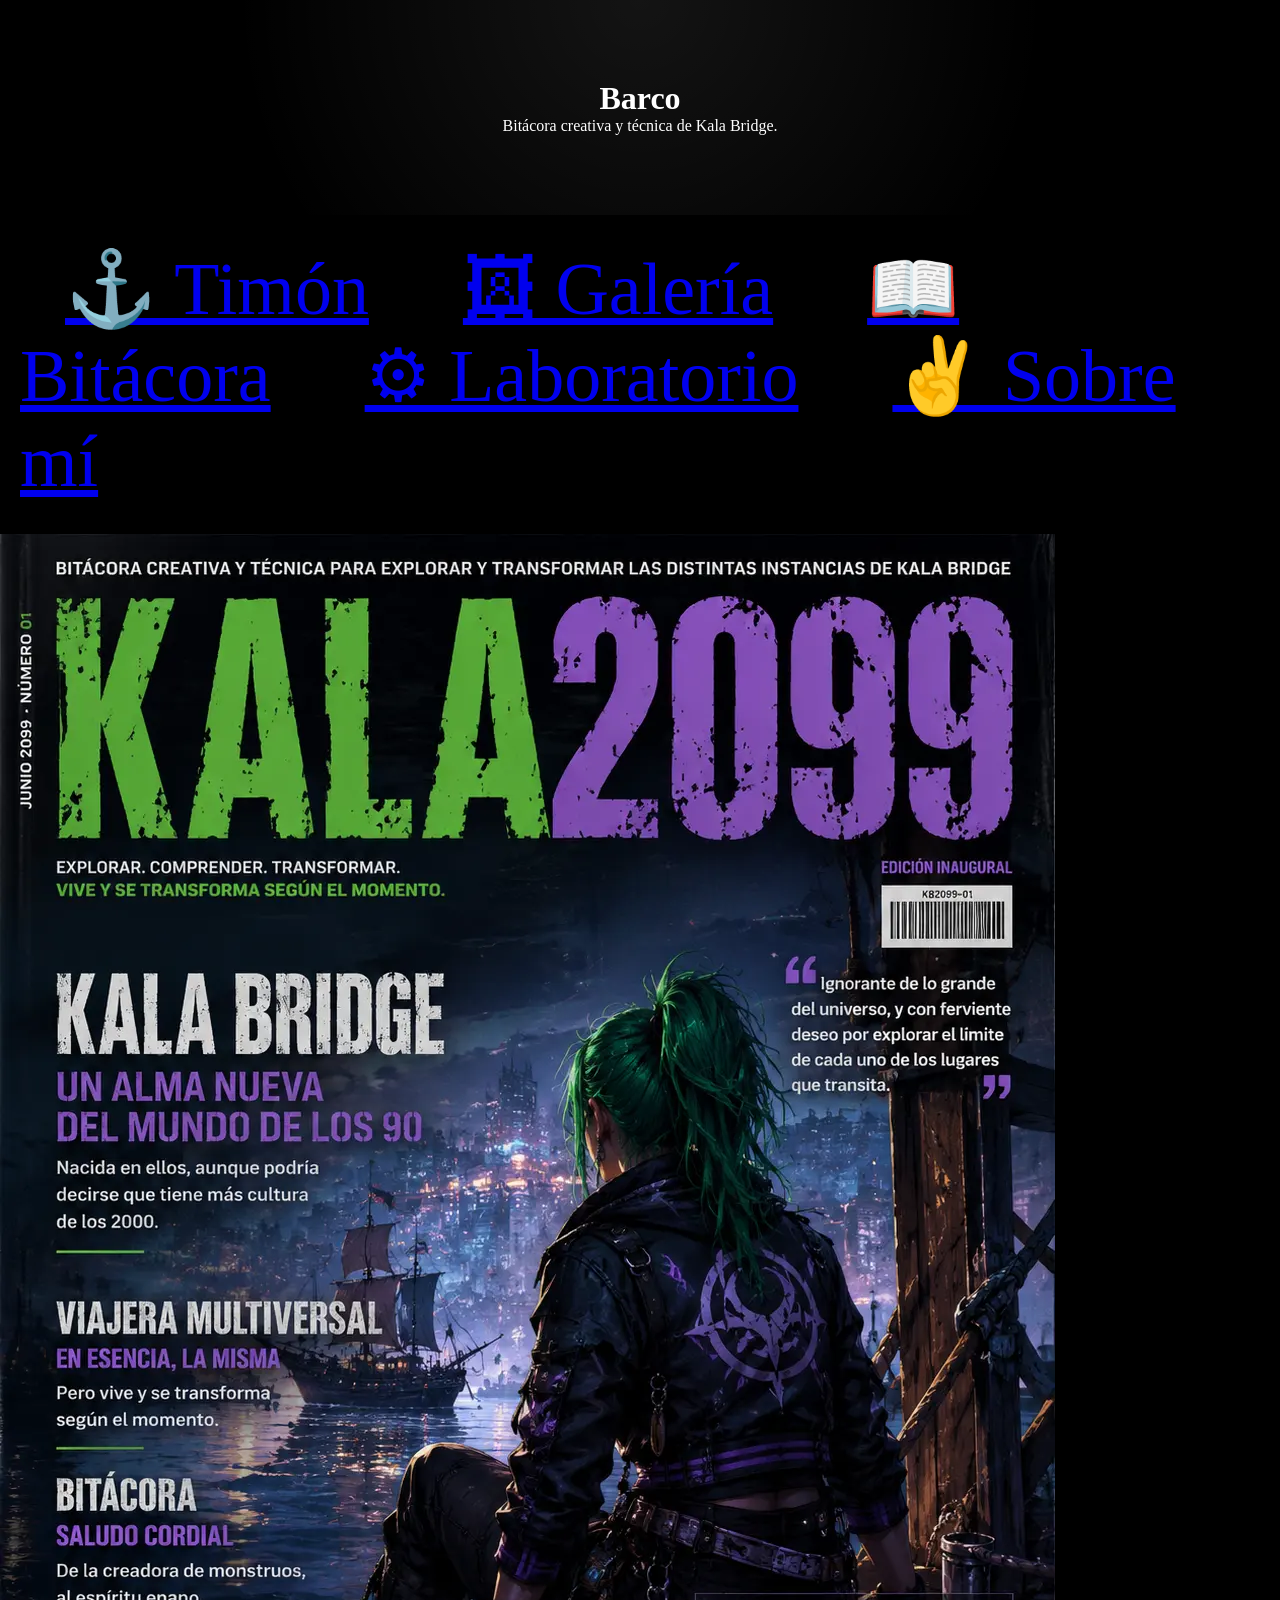
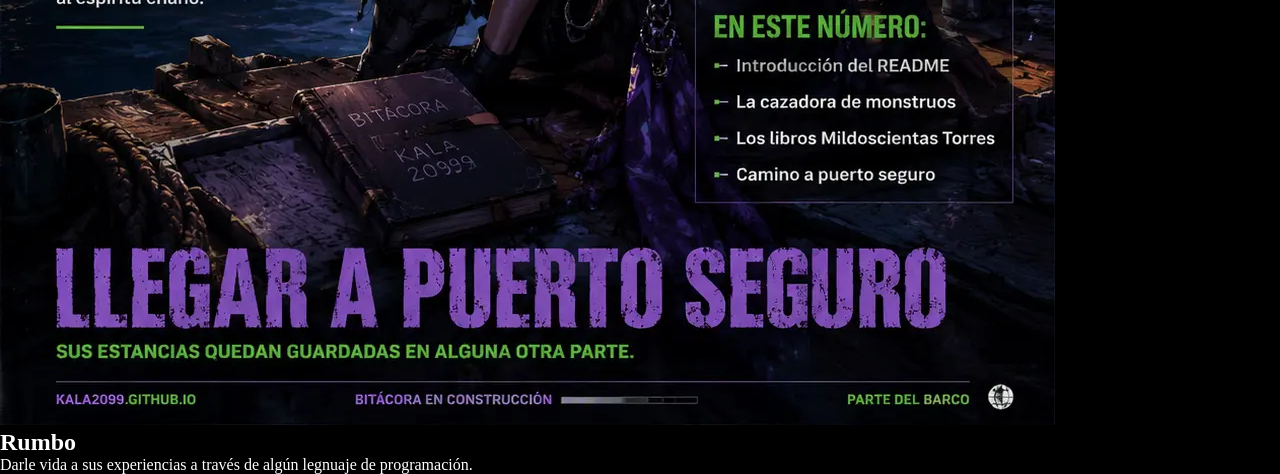
<file: index.html>
<!DOCTYPE html>
<html lang="es">
<head>
	<meta charset="UTF-8">
	<title>Barco</title>

	<link rel="stylesheet" href="estilos.css">

</head>
<body>

<header>
	<h1>Barco</h1>
	<p>Bitácora creativa y técnica de Kala Bridge.</p>
</header>

	<nav>
        <a href="index.html">⚓ Timón</a>
        <a href="galeria.html">🖼 Galería</a>
        <a href="historias.html">📖 Bitácora</a>
        <a href="laboratorio.html">⚙ Laboratorio</a>
        <a href="sobre-mi.html">✌️ Sobre mí</a>
    </nav>
	

	<img src="imagenes/ChatGPT-image-30-jun-2026.webp" alt="FotoPortada">

	<h2>Rumbo</h2>
	<p>Darle vida a sus experiencias a través de algún legnuaje de programación.</p>
</body>
</html>
</file>
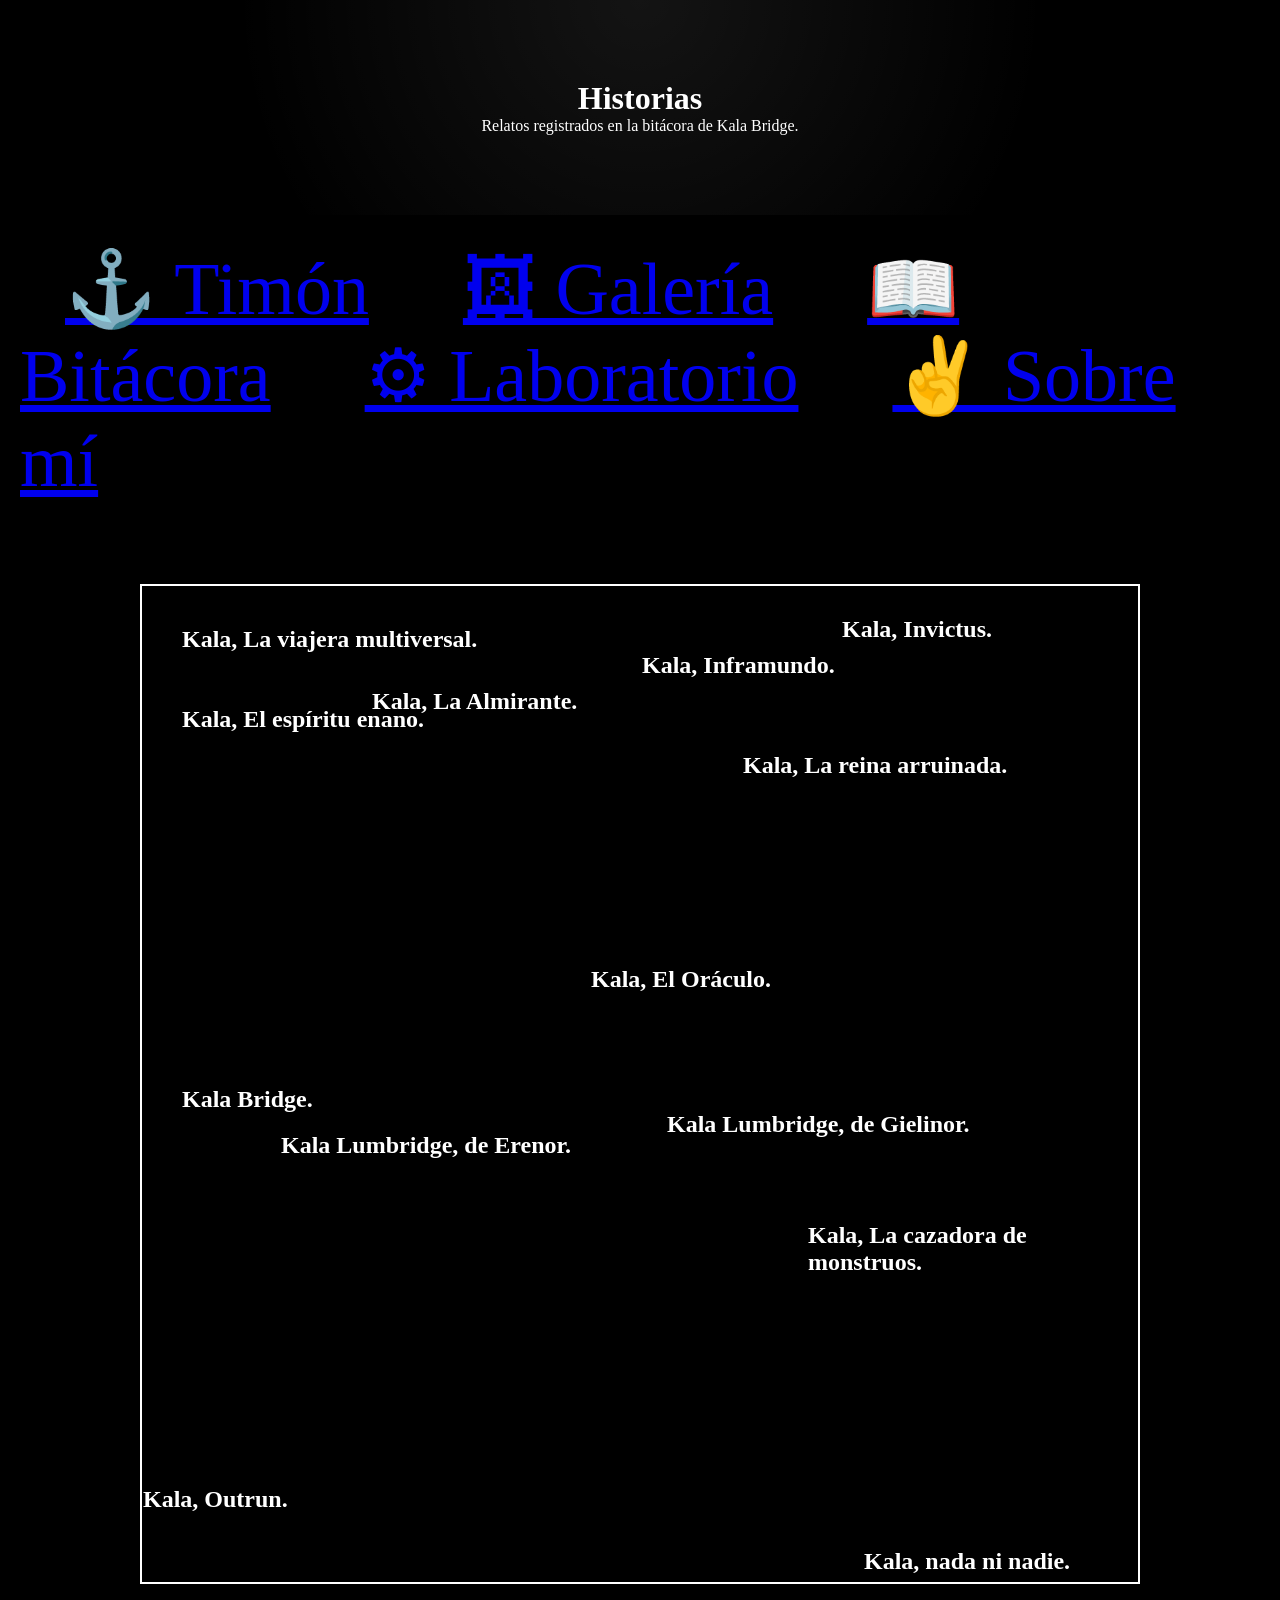
<file: historias.html>
<!DOCTYPE html>
<html lang="es">
<head>
    <meta charset="UTF-8">
    <title>Historias - Barco</title>

    <link rel="stylesheet" href="estilos.css">
</head>

<body>


 <header>
    <h1>Historias</h1>
    <p>Relatos registrados en la bitácora de Kala Bridge.</p>
</header>

	<nav>
        <a href="index.html">⚓ Timón</a>
        <a href="galeria.html">🖼 Galería</a>
        <a href="historias.html">📖 Bitácora</a>
        <a href="laboratorio.html">⚙ Laboratorio</a>
        <a href="sobre-mi.html">✌️ Sobre mí</a>
    </nav>

<div class="marco">

	 <div class="fragmento espiritu-enano">
		<h2> Kala, El espíritu enano.</h2> 
	</div>

	 <div class="fragmento cazadora-de-monstruos">
		<h2> Kala, La cazadora de monstruos.</h2> 
	</div>

	 <div class="fragmento reina-arruinada">
		<h2> Kala, La reina arruinada.</h2> 
	</div>

	 <div class="fragmento inframundo">
		<h2> Kala, Inframundo.</h2> 
	</div>

	 <div class="fragmento almirante">
		<h2> Kala, La Almirante.<h2> 
	</div>

	 <div class="fragmento invictus">
		<h2> Kala, Invictus.</h2> 
	</div>

	 <div class="fragmento viajera-multi-versal">
		<h2> Kala, La viajera multiversal.</h2> 
	</div>

	 <div class="fragmento bridge">
		<h2> Kala Bridge.</h2> 
	</div>

	 <div class="fragmento lumbridge-gielinor">
		<h2> Kala Lumbridge, de Gielinor.</h2> 
	</div>

	 <div class="fragmento lumbridge-erenor">
		<h2> Kala Lumbridge, de Erenor.</h2> 
	</div>

	 <div class="fragmento evolution">
		<h2> Kala, Evolution.</h2> 
	</div>

	 <div class="fragmento oraculo">
		<h2> Kala, El Oráculo.</h2> 
	</div>

	 <div class="fragmento nada-ni-nadie">
		<h2> Kala, nada ni nadie.</h2> 
	</div>

 	<div class="fragmento outrun">
		<h2> Kala, Outrun.</h2> 
	</div>

</div>





</body>

</html>
</file>
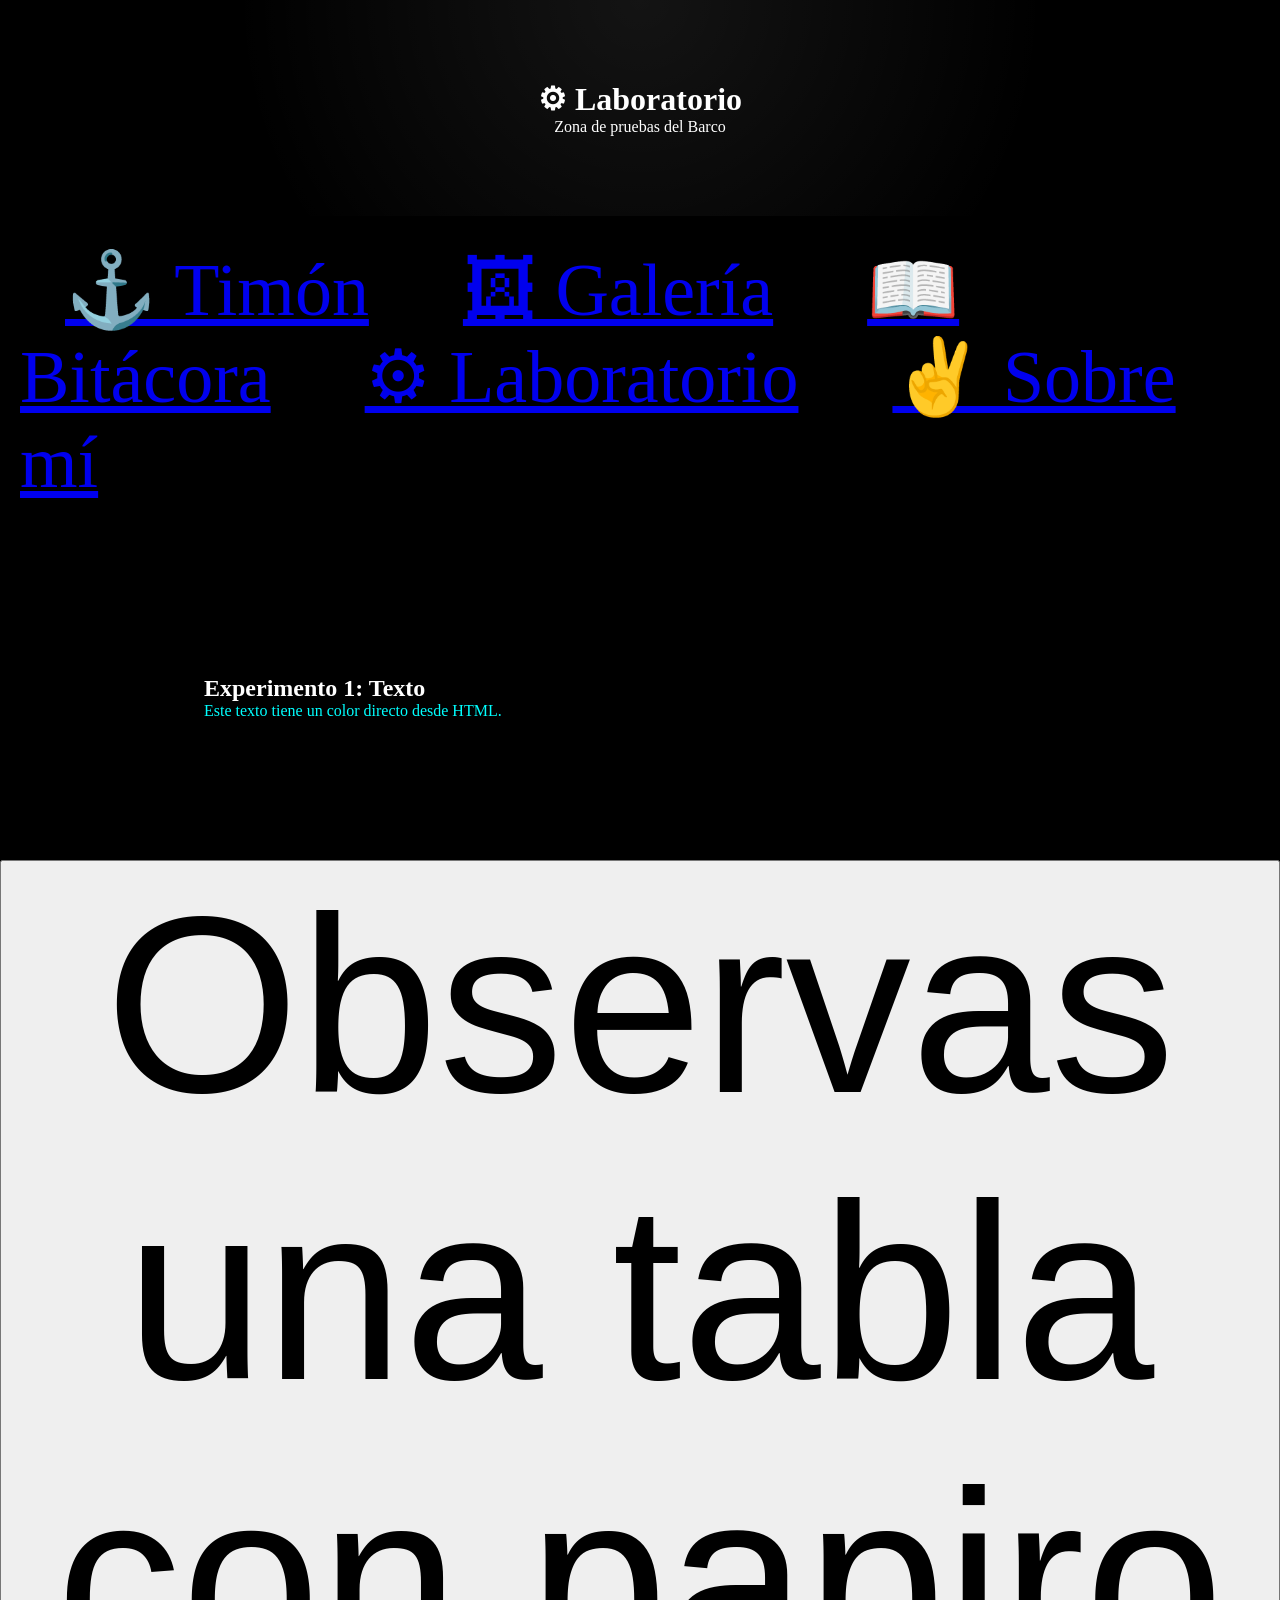
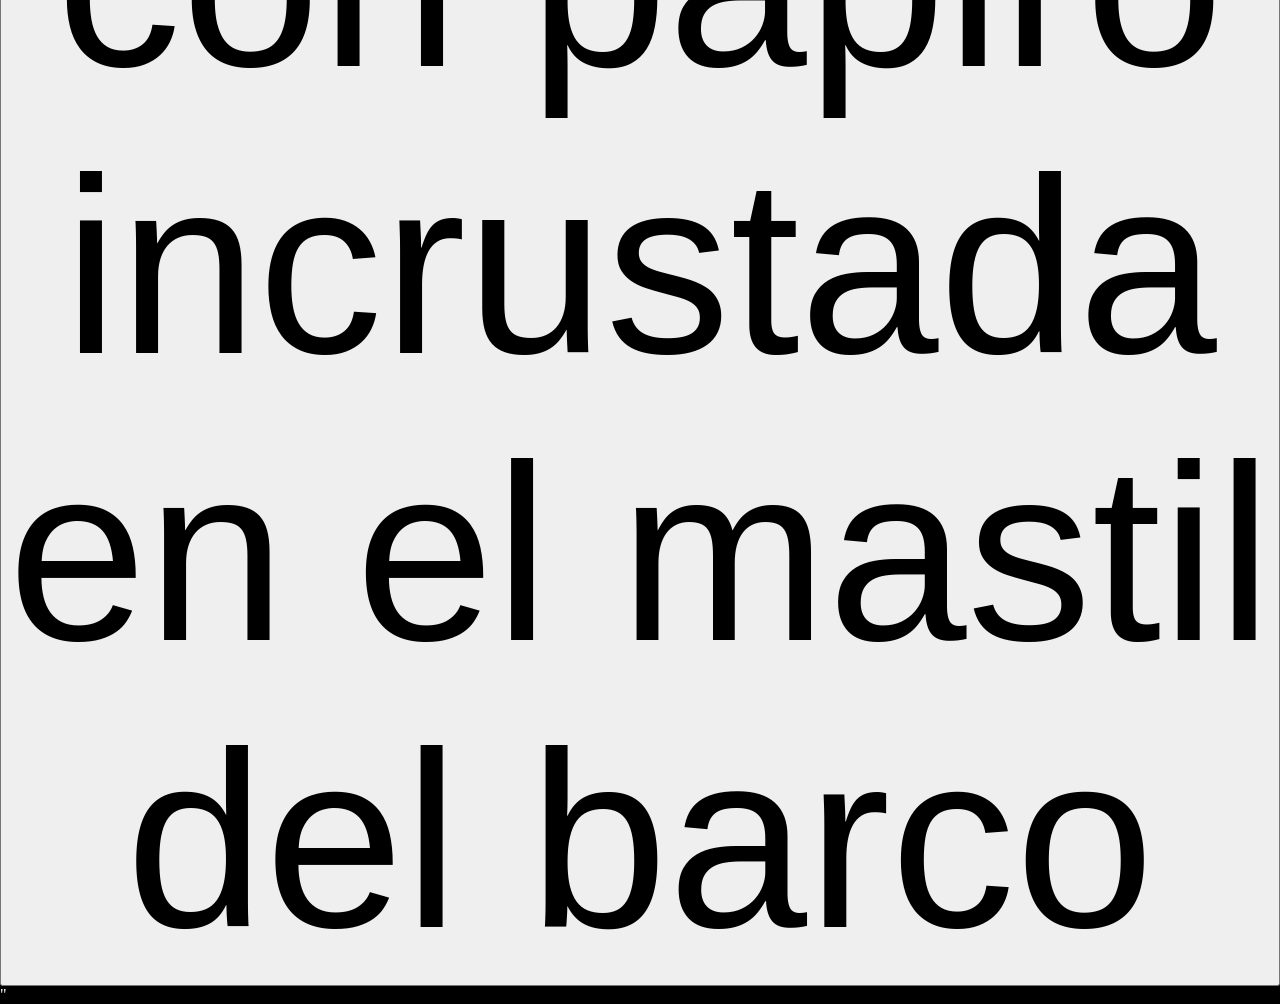
<file: laboratorio.html>
<!DOCTYPE html>
<html lang="es">
<head>
    <meta charset="UTF-8">
    <title>Barco — Laboratorio</title>

    <link rel="stylesheet" href="estilos.css">
</head>

<body>

    <header>
        <h1>⚙ Laboratorio</h1>
        <p>Zona de pruebas del Barco</p>
    </header>

    <nav>
        <a href="index.html">⚓ Timón</a>
        <a href="galeria.html">🖼 Galería</a>
        <a href="historias.html">📖 Bitácora</a>
        <a href="laboratorio.html">⚙ Laboratorio</a>
        <a href="sobre-mi.html">✌️ Sobre mí</a>
    </nav>

    <main>

        <section>
            <h2>Experimento 1: Texto</h2>
            <p style="color: cyan;">
                Este texto tiene un color directo desde HTML.
            </p>
        </section>



    </main>

</body>
<!-- */ ========== PLANTILLA DE TEXTO (botón principal)============/* -->
    
<button class="boton-mastil" onclick="document.getElementById('explicacion').style.display='block'">
    Observas una tabla con papiro incrustada en el mastil del barco
</button>

<div id="explicacion" style="display:none;">

        <h3>Tablilla descriptiva pegada al mastil</h3>

        <p>Si pensamos en un barco de vela clásico, las partes exteriores principales son: <br><br>

Proa → La parte delantera. Es la que "corta" el agua. Podría ser la portada de tu proyecto, donde los visitantes llegan por primera vez. <br><br>
Popa → La parte trasera. Tú misma la relacionaste muy bien con la sección "Sobre mí", como el lugar donde termina el recorrido y el capitán se despide de los visitantes. <br><br>
Babor → El lado izquierdo del barco mirando hacia la proa. <br><br>
Estribor → El lado derecho del barco mirando hacia la proa. <br><br>
Cubierta → El suelo principal por donde camina la tripulación. En tu web podría ser la página principal desde donde se accede a todas las secciones. <br><br>
Casco → Toda la estructura exterior que mantiene el barco a flote. Conceptualmente sería el conjunto de tu sitio web. <br><br>
Mástil → El gran poste que sostiene las velas. Podría representar la idea o misión que mantiene en pie el proyecto. <br><br>
Velas → Lo que impulsa el barco. Podrían simbolizar tus proyectos creativos o aquello que hace avanzar a Kala2099. <br><br>
Timón → Ya lo usas muy bien como la navegación principal. <br><br>
Ancla → El lugar donde el barco descansa. Quizá una sección de archivos antiguos, recuerdos o proyectos terminados. <br><br>
Ojo de buey → Las ventanas circulares del barco. En una web podrían ser pequeños accesos o imágenes. <br><br>
Bauprés → El palo que sobresale por la proa. Podría ser una sección de novedades o anuncios que "va por delante" del resto. <br><br>
Escotilla → Las aberturas por las que se baja al interior del barco. Serían enlaces a páginas internas como el laboratorio o la bitácora. <br><br>

</p>

    </div>"
<!--*/ ========== PLANTILLA DE TEXTO (botón principal)============/*-->

</html>
</file>
<file: estilos.css>
*{

	margin: 0;
	padding: 0;
	box-sizing:border-box;
}
	main {
		max-width:90%;
		margin: auto;
		padding: 140px
}

	body{
		background:black;
		color: white;
}

	.marco{
		width: 1000px;
		min-height: 1000px;

		margin: 50px auto;
		
		border: 2px solid white;

		padding: 40px;

		position: relative;

}




/* ====== # Region Mesa de fragmentos ====== */


.espiritu-enano{
	top: 120px;
	left: 80;
	position: absolute;
}
.cazadora-de-monstruos{
	top: 636px;
	left: 666px;
	position: absolute;
}
.bridge{
	top: 500px;
	left: 500;
	position: absolute;
}
.outrun{
	top: 900px;
	left: 1px;
	position: absolute;
}
.lumbridge-gielinor{
	top: 525px;
	left: 525px;
	position: absolute;
}
.lumbridge-erenor{
	top: 546px;
	left: 139px;
	position: absolute;
}
.evolution{
	top: 866px;
	left: 8666px;
	position: absolute;
}
.almirante{
	top: 102px;
	left: 230px;
	position: absolute;
}
.nada-ni-nadie{
	top: 962px;
	left:722px;
	position: absolute;
}
.invictus{
	top: 30px;
	left: 700px;
	position: absolute
}
.reina-arruinada{
	top: 166px;
	left: 601px;
	position: absolute;
}
.viajera-multiversal{
	top: 700px;
	left: 599px;
	position: absolute;
}
.oraculo{
	top: 380px;
	left: 449px;
	position: absolute;
}
.inframundo{
	top: 66px;
	left: 500px;
	position: absolute;
}

/* ====== # Region Mesa de fragmentos ====== */

/* ====== Titulos de Header =======*/
header{
    text-align: center;
    padding: 80px 20px;

    background: radial-gradient(circle at top, rgba(255,255,255,0.08), transparent 60%);
}
/* ======= estilos de navegación (nav) ======*/
nav a:hover{
    background: rgba(255,255,255,0.1);
    transform: scale(1.05);
    transition: 0.2s ease;
}
nav a{
	font-size: 74px;
	padding: 30px 45px;
}

nav{
	padding: 30px 20px;
}
	.galeria img {
		max-width:90%;
		margin: auto;
		padding: 140px
		width: 500px;
		border-radius: 250px;
		transition: transform 0.27s ease;
		cursor: pointer;
}

.galeria img:hover {
	transform: scale(1.10);
}

.boton-mastil{

	font-size: 250px;
	padding: 50px 70;

}
.commits {
	font-size: 400px;
	padding: 40px 50px;
}
.mensaje-tripulantes{
	font-size: 120px;
	line-height: 1.7
}
.cuadro-barco{
	position: relative;
	top: 0px;
	right: 0px;
}
</file>
